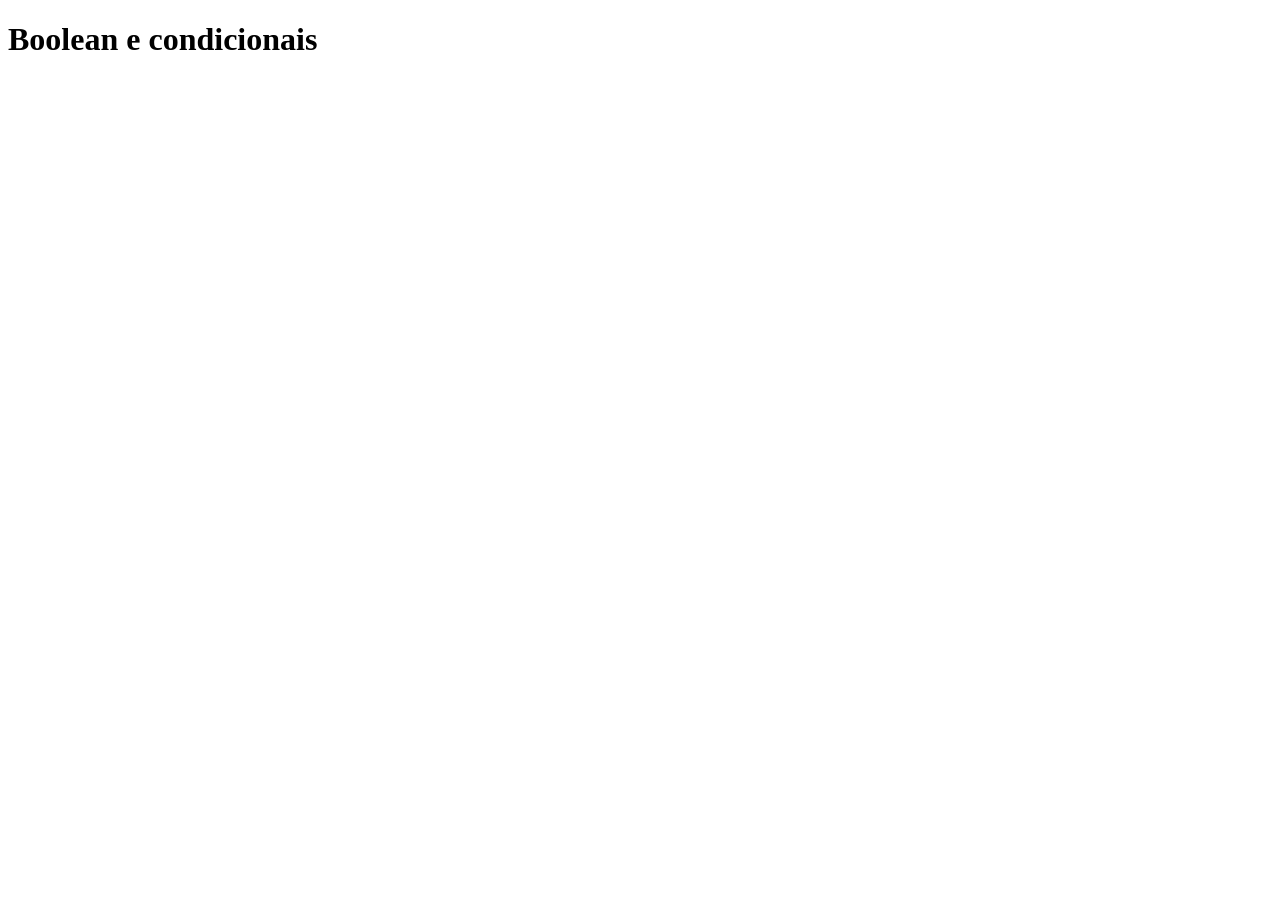
<file: boolean e condicionais/index.html>
<!DOCTYPE html>
<html lang="pt-BR">
<head>
    <meta charset="UTF-8">
    <meta name="viewport" content="width=device-width, initial-scale=1.0">
    <title>Boolean e condicionais</title>
</head>
<body>

    <h1>Boolean e condicionais</h1>

    <script src="script.js"></script>
    <script src="exercicio.js"></script>
</body>
</html>
</file>
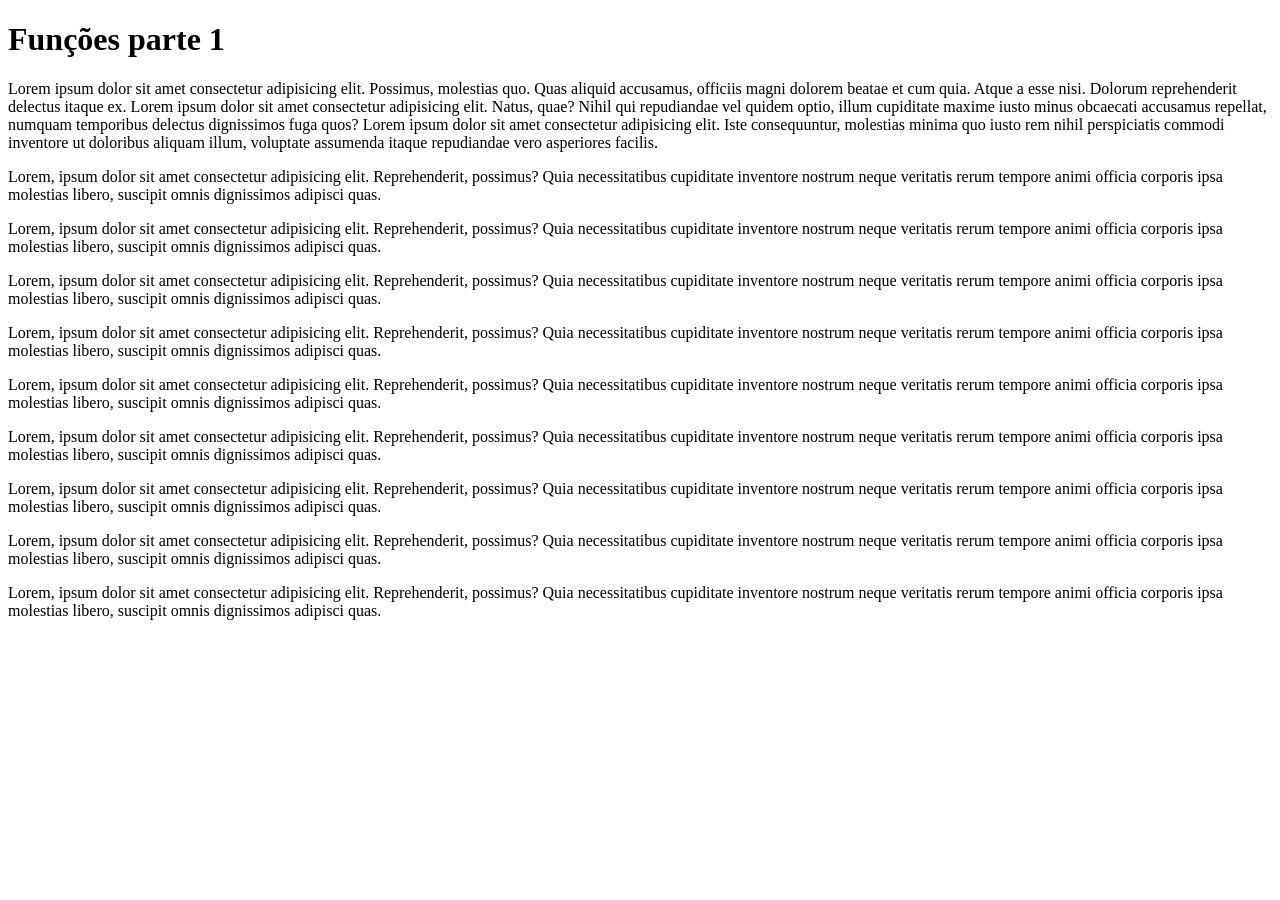
<file: funcoes1/index.html>
<!DOCTYPE html>
<html lang="en">
<head>
    <meta charset="UTF-8">
    <meta name="viewport" content="width=device-width, initial-scale=1.0">
    <title>Funções parte 1</title>
</head>
<body>

    <h1>Funções parte 1</h1>



    
    <script src="exercicio.js"></script>

    Lorem ipsum dolor sit amet consectetur adipisicing elit. Possimus, molestias quo. Quas aliquid accusamus, officiis magni dolorem beatae et cum quia. Atque a esse nisi. Dolorum reprehenderit delectus itaque ex.

    Lorem ipsum dolor sit amet consectetur adipisicing elit. Natus, quae? Nihil qui repudiandae vel quidem optio, illum cupiditate maxime iusto minus obcaecati accusamus repellat, numquam temporibus delectus dignissimos fuga quos?
    Lorem ipsum dolor sit amet consectetur adipisicing elit. Iste consequuntur, molestias minima quo iusto rem nihil perspiciatis commodi inventore ut doloribus aliquam illum, voluptate assumenda itaque repudiandae vero asperiores facilis.

    <p>
        Lorem, ipsum dolor sit amet consectetur adipisicing elit. Reprehenderit, possimus? Quia necessitatibus cupiditate inventore nostrum neque veritatis rerum tempore animi officia corporis ipsa molestias libero, suscipit omnis dignissimos adipisci quas.
    </p>
    <p>
        Lorem, ipsum dolor sit amet consectetur adipisicing elit. Reprehenderit, possimus? Quia necessitatibus cupiditate inventore nostrum neque veritatis rerum tempore animi officia corporis ipsa molestias libero, suscipit omnis dignissimos adipisci quas.
    </p>
    <p>
        Lorem, ipsum dolor sit amet consectetur adipisicing elit. Reprehenderit, possimus? Quia necessitatibus cupiditate inventore nostrum neque veritatis rerum tempore animi officia corporis ipsa molestias libero, suscipit omnis dignissimos adipisci quas.
    </p>
    <p>
        Lorem, ipsum dolor sit amet consectetur adipisicing elit. Reprehenderit, possimus? Quia necessitatibus cupiditate inventore nostrum neque veritatis rerum tempore animi officia corporis ipsa molestias libero, suscipit omnis dignissimos adipisci quas.
    </p>
    <p>
        Lorem, ipsum dolor sit amet consectetur adipisicing elit. Reprehenderit, possimus? Quia necessitatibus cupiditate inventore nostrum neque veritatis rerum tempore animi officia corporis ipsa molestias libero, suscipit omnis dignissimos adipisci quas.
    </p>
    <p>
        Lorem, ipsum dolor sit amet consectetur adipisicing elit. Reprehenderit, possimus? Quia necessitatibus cupiditate inventore nostrum neque veritatis rerum tempore animi officia corporis ipsa molestias libero, suscipit omnis dignissimos adipisci quas.
    </p>
    <p>
        Lorem, ipsum dolor sit amet consectetur adipisicing elit. Reprehenderit, possimus? Quia necessitatibus cupiditate inventore nostrum neque veritatis rerum tempore animi officia corporis ipsa molestias libero, suscipit omnis dignissimos adipisci quas.
    </p>
    <p>
        Lorem, ipsum dolor sit amet consectetur adipisicing elit. Reprehenderit, possimus? Quia necessitatibus cupiditate inventore nostrum neque veritatis rerum tempore animi officia corporis ipsa molestias libero, suscipit omnis dignissimos adipisci quas.
    </p>
    <p>
        Lorem, ipsum dolor sit amet consectetur adipisicing elit. Reprehenderit, possimus? Quia necessitatibus cupiditate inventore nostrum neque veritatis rerum tempore animi officia corporis ipsa molestias libero, suscipit omnis dignissimos adipisci quas.
    </p>
    
</body>
</html>
</file>
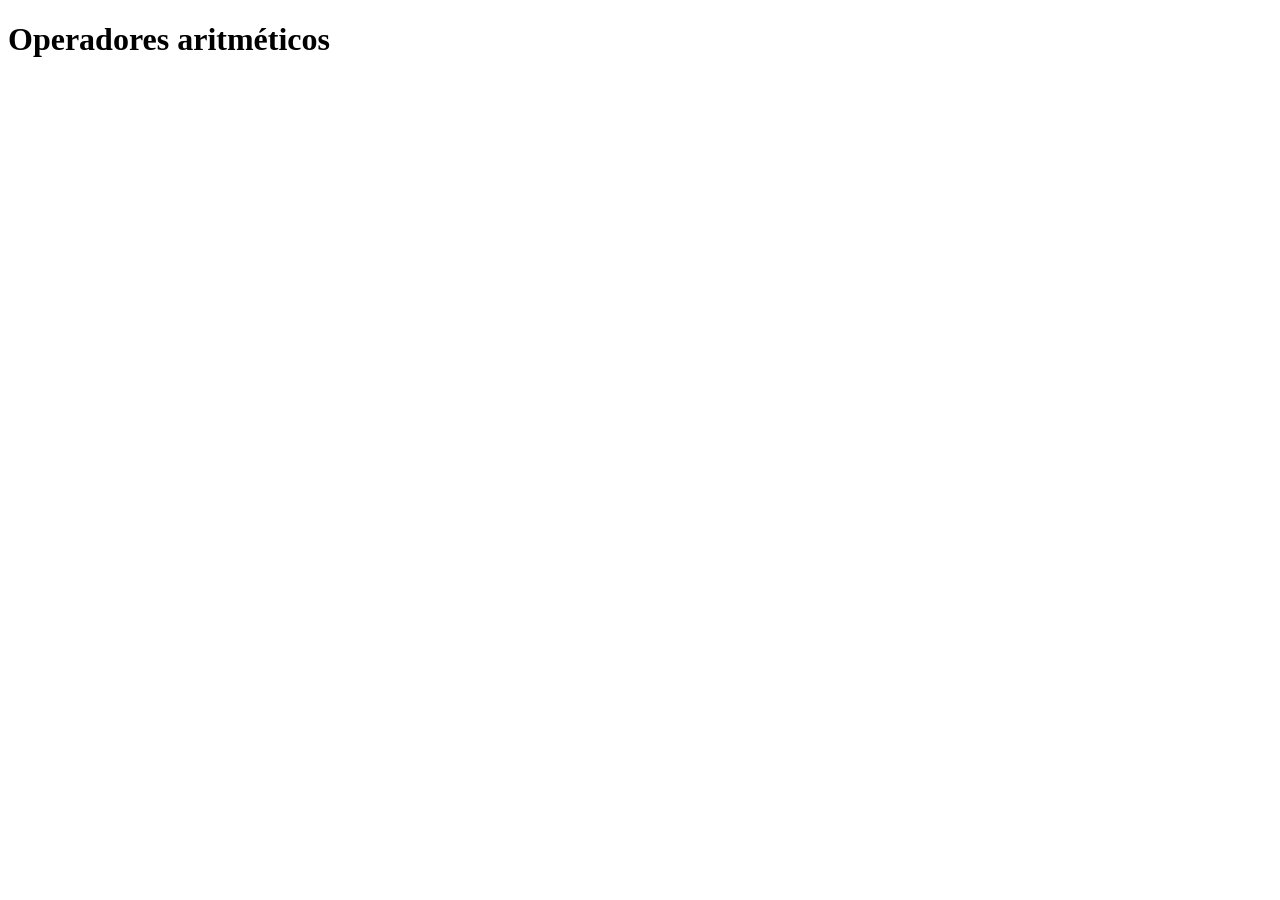
<file: operadores aritmeticos/index.html>
<!DOCTYPE html>
<html lang="pt-BR">
<head>
    <meta charset="UTF-8">
    <meta name="viewport" content="width=device-width, initial-scale=1.0">
    <title>Operadores aritméticos</title>
</head>
<body>
    <h1>Operadores aritméticos</h1>

    <script src="exercicio.js"></script>
    <script src="script.js"></script>
</body>
</html>
</file>
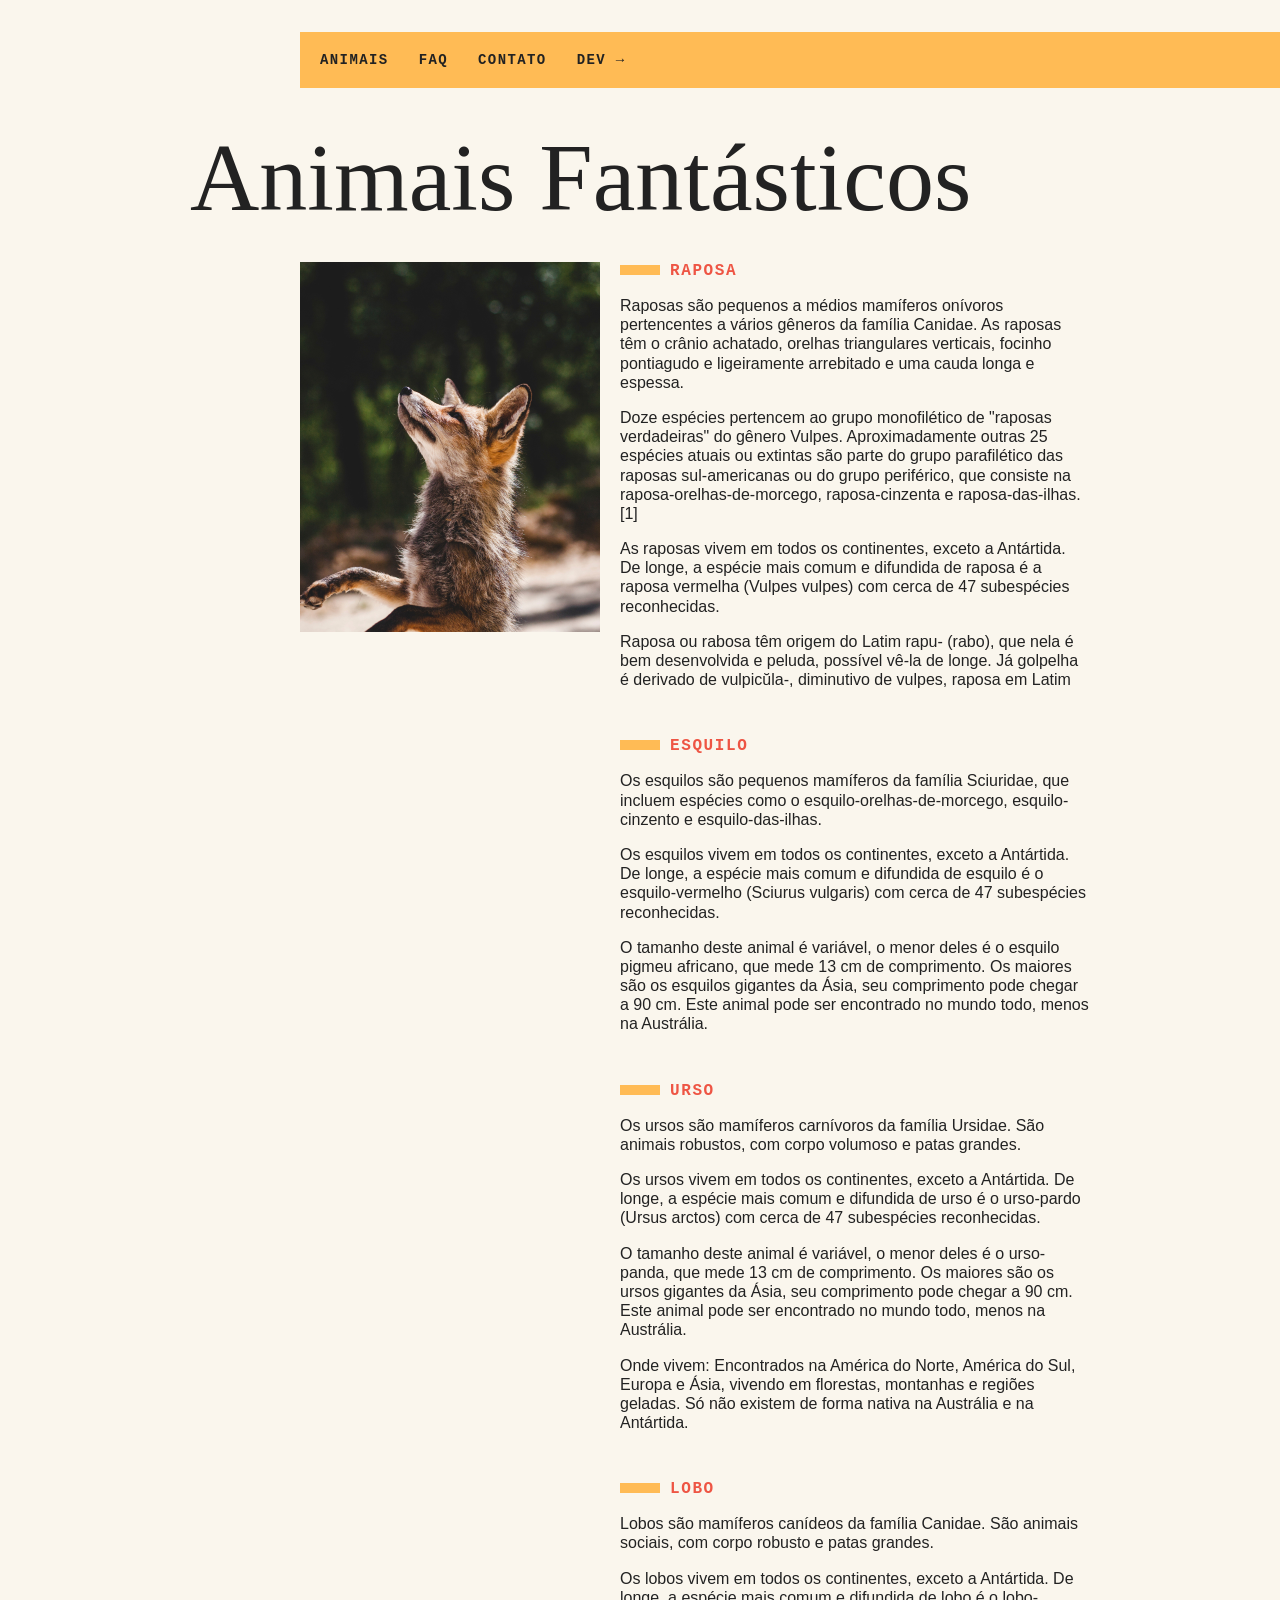
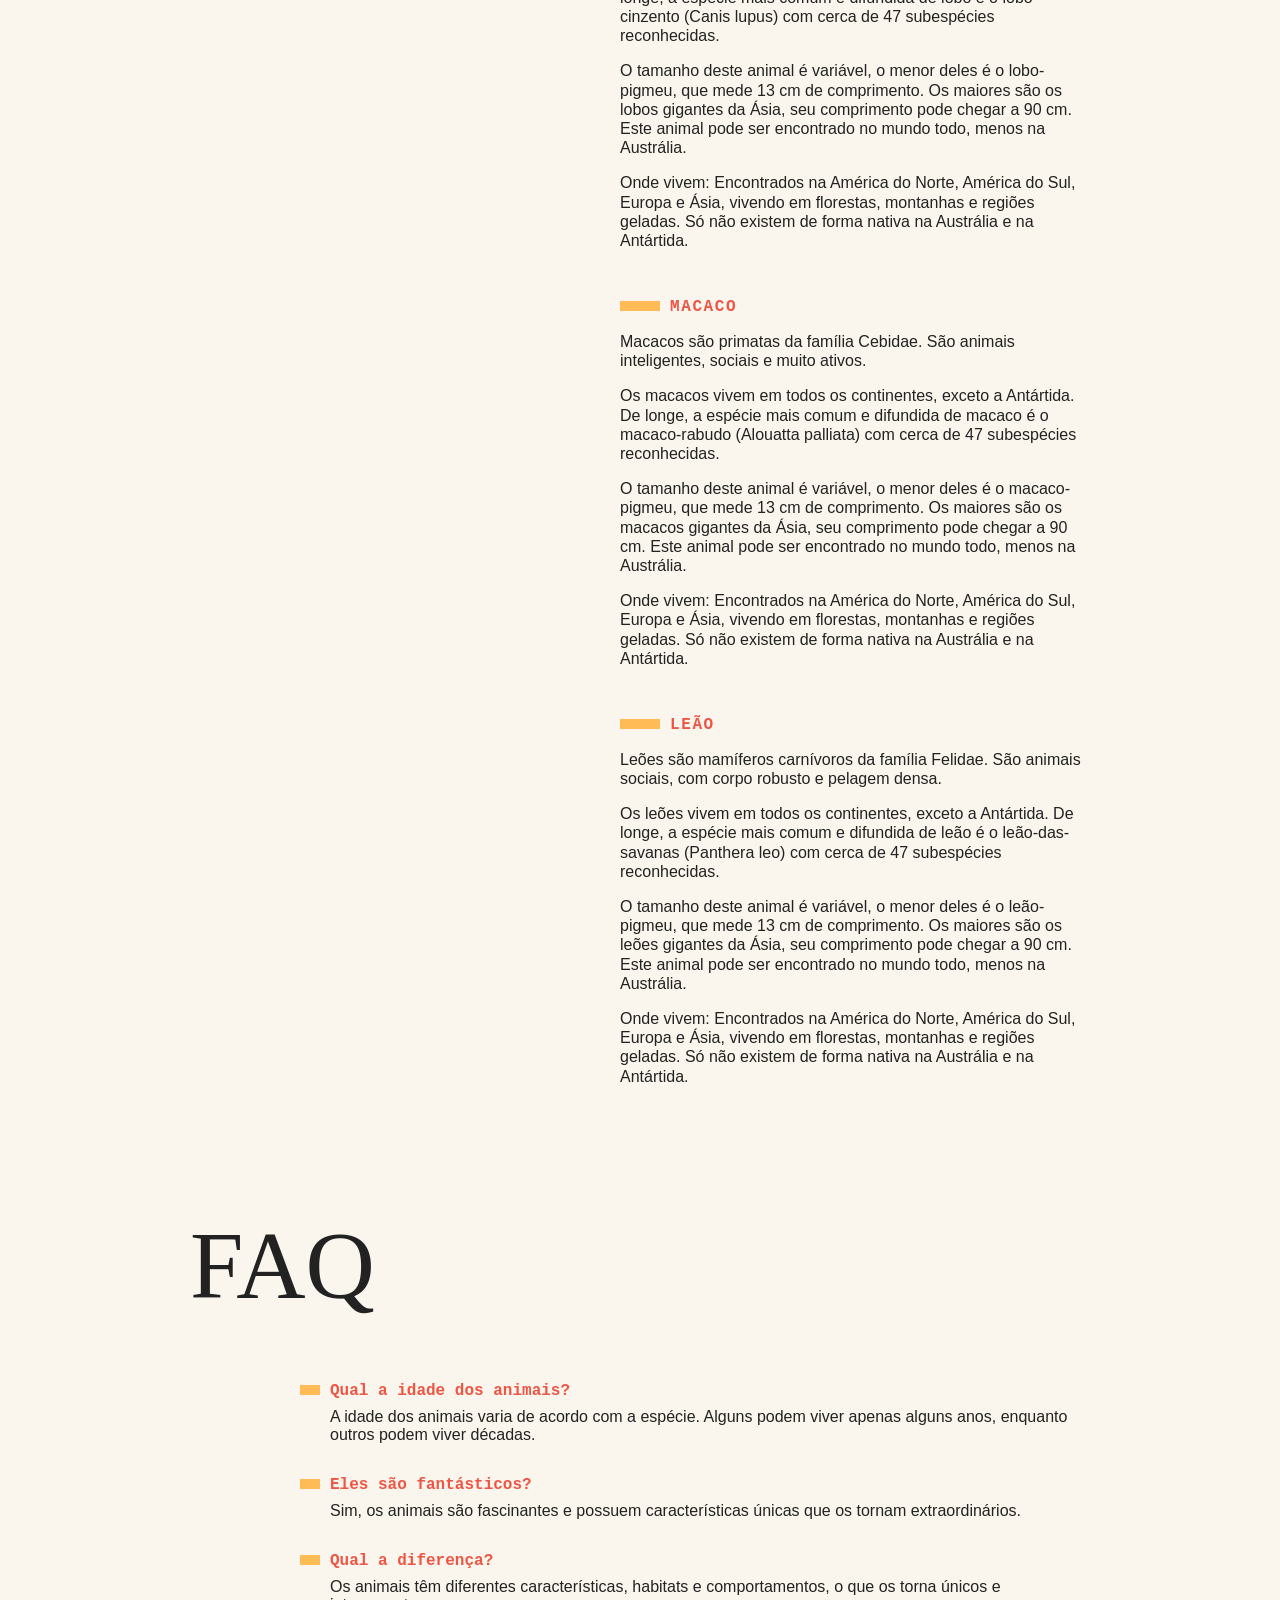
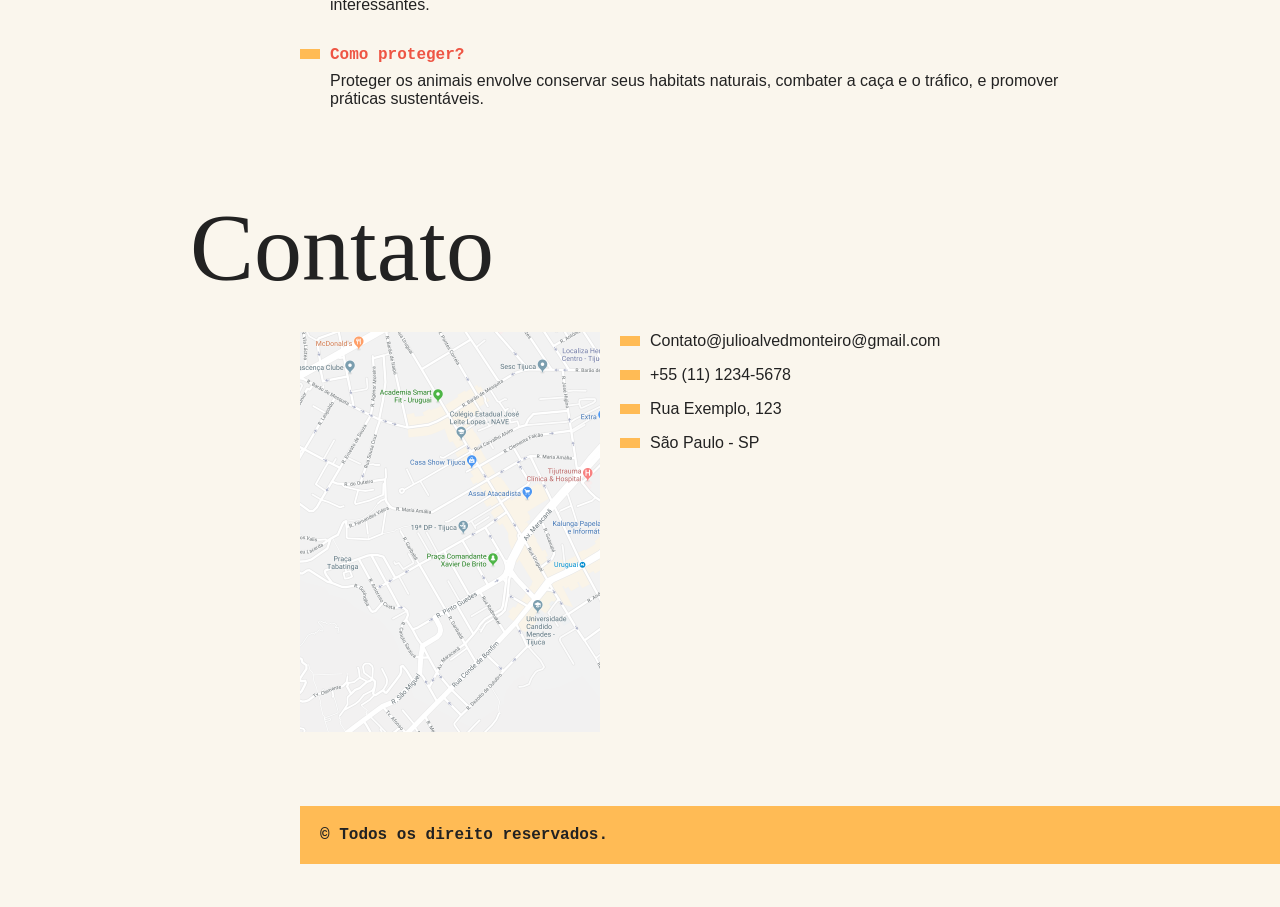
<file: selecionar o dom/index.html>
<!DOCTYPE html>
<html lang="en">

<head>
  <meta charset="UTF-8">
  <meta name="viewport" content="width=device-width, initial-scale=1.0">
  <!-- fonte-->
   <link rel="preconnect" href="https://fonts.googleapis.com">
<link rel="preconnect" href="https://fonts.gstatic.com" crossorigin>
<link href="https://fonts.googleapis.com/css2?family=Playfair:ital,opsz,wght@0,5..1200,300..900;1,5..1200,300..900&display+sc=swap" rel="stylesheet">
<link rel="stylesheet" href="css/style.css">
  <title>Animais Fantásticos</title>
</head>

<body>
  <nav class="menu">
    <ul>
      <li><a href="#animais">Animais</a></li>
      <li><a href="#faq">Faq</a></li>
      <li><a href="#contato">Contato</a></li>
      <li><a href="https://github.com/Monteiro1000" target="_blank">Dev → </a></li>
    </ul>
  </nav>
  <section class="grid-section animais" id="animais">
    <h1 class="titulo">Animais Fantásticos</h1>
    <ul class="animais-lista">
      <li>
        <img src="img/imagem1.jpg" alt="">
      </li>
      <li>
        <img src="img/imagem2.jpg" alt="">
      </li>
      <li>
        <img src="img/imagem3.jpg" alt="">
      </li>
      <li>
        <img src="img/imagem4.jpg" alt="">
      </li>
      <li>
        <img src="img/imagem5.jpg" alt="">
      </li>
      <li>
        <img src="img/imagem6.jpg" alt="">
      </li>
      <li>

    </ul>

    <div class="animais-descricao">
      <section>
        <h2>Raposa</h2>
        <p>
          Raposas são pequenos a médios mamíferos onívoros pertencentes a vários gêneros da família Canidae. As raposas têm o crânio achatado, orelhas triangulares verticais, focinho pontiagudo e ligeiramente arrebitado e uma cauda longa e espessa.
        </p>
        <p>Doze espécies pertencem ao grupo monofilético de "raposas verdadeiras" do gênero Vulpes. Aproximadamente outras 25 espécies atuais ou extintas são parte do grupo parafilético das raposas sul-americanas ou do grupo periférico, que consiste na raposa-orelhas-de-morcego, raposa-cinzenta e raposa-das-ilhas.[1]</p>
        <p>As raposas vivem em todos os continentes, exceto a Antártida. De longe, a espécie mais comum e difundida de raposa é a raposa vermelha (Vulpes vulpes) com cerca de 47 subespécies reconhecidas.</p>
        <p>Raposa ou rabosa têm origem do Latim rapu- (rabo), que nela é bem desenvolvida e peluda, possível vê-la de longe. Já golpelha é derivado de vulpicŭla-, diminutivo de vulpes, raposa em Latim</p>


      </section>

      <section>
        <h2>Esquilo</h2>
        <p>
          Os esquilos são pequenos mamíferos da família Sciuridae, que incluem espécies como o esquilo-orelhas-de-morcego, esquilo-cinzento e esquilo-das-ilhas.
        </p>
        <p>Os esquilos vivem em todos os continentes, exceto a Antártida. De longe, a espécie mais comum e difundida de esquilo é o esquilo-vermelho (Sciurus vulgaris) com cerca de 47 subespécies reconhecidas.</p>
        <p>O tamanho deste animal é variável, o menor deles é o esquilo pigmeu africano, que mede 13 cm de comprimento. Os maiores são os esquilos gigantes da Ásia, seu comprimento pode chegar a 90 cm. Este animal pode ser encontrado no mundo todo, menos na Austrália.</p>


      </section>

      <section>
        <h2>Urso</h2>
        <p>
          Os ursos são mamíferos carnívoros da família Ursidae. São animais robustos, com corpo volumoso e patas grandes.
        </p>
        <p>Os ursos vivem em todos os continentes, exceto a Antártida. De longe, a espécie mais comum e difundida de urso é o urso-pardo (Ursus arctos) com cerca de 47 subespécies reconhecidas.</p>
        <p>O tamanho deste animal é variável, o menor deles é o urso-panda, que mede 13 cm de comprimento. Os maiores são os ursos gigantes da Ásia, seu comprimento pode chegar a 90 cm. Este animal pode ser encontrado no mundo todo, menos na Austrália.</p>

        <p>Onde vivem: Encontrados na América do Norte, América do Sul, Europa e Ásia, vivendo em florestas, montanhas e regiões geladas. Só não existem de forma nativa na Austrália e na Antártida.</p>


      </section>

      <section>
        <h2>Lobo</h2>
        <p>
          Lobos são mamíferos canídeos da família Canidae. São animais sociais, com corpo robusto e patas grandes.
        </p>
        <p>Os lobos vivem em todos os continentes, exceto a Antártida. De longe, a espécie mais comum e difundida de lobo é o lobo-cinzento (Canis lupus) com cerca de 47 subespécies reconhecidas.</p>
        <p>O tamanho deste animal é variável, o menor deles é o lobo-pigmeu, que mede 13 cm de comprimento. Os maiores são os lobos gigantes da Ásia, seu comprimento pode chegar a 90 cm. Este animal pode ser encontrado no mundo todo, menos na Austrália.</p>

        <p>Onde vivem: Encontrados na América do Norte, América do Sul, Europa e Ásia, vivendo em florestas, montanhas e regiões geladas. Só não existem de forma nativa na Austrália e na Antártida.</p>


      </section>

      <section>
        <h2>Macaco</h2>
        <p>
          Macacos são primatas da família Cebidae. São animais inteligentes, sociais e muito ativos.
        </p>
        <p>Os macacos vivem em todos os continentes, exceto a Antártida. De longe, a espécie mais comum e difundida de macaco é o macaco-rabudo (Alouatta palliata) com cerca de 47 subespécies reconhecidas.</p>
        <p>O tamanho deste animal é variável, o menor deles é o macaco-pigmeu, que mede 13 cm de comprimento. Os maiores são os macacos gigantes da Ásia, seu comprimento pode chegar a 90 cm. Este animal pode ser encontrado no mundo todo, menos na Austrália.</p>

        <p>Onde vivem: Encontrados na América do Norte, América do Sul, Europa e Ásia, vivendo em florestas, montanhas e regiões geladas. Só não existem de forma nativa na Austrália e na Antártida.</p>


      </section>

      <section>
        <h2>Leão</h2>
        <p>
          Leões são mamíferos carnívoros da família Felidae. São animais sociais, com corpo robusto e pelagem densa.
        </p>
        <p>Os leões vivem em todos os continentes, exceto a Antártida. De longe, a espécie mais comum e difundida de leão é o leão-das-savanas (Panthera leo) com cerca de 47 subespécies reconhecidas.</p>
        <p>O tamanho deste animal é variável, o menor deles é o leão-pigmeu, que mede 13 cm de comprimento. Os maiores são os leões gigantes da Ásia, seu comprimento pode chegar a 90 cm. Este animal pode ser encontrado no mundo todo, menos na Austrália.</p>

        <p>Onde vivem: Encontrados na América do Norte, América do Sul, Europa e Ásia, vivendo em florestas, montanhas e regiões geladas. Só não existem de forma nativa na Austrália e na Antártida.</p>


      </section>
    </div>
  </section>

  <section class="grid-section faq" id="faq">
    <h1 class="titulo">FAQ</h1>
    <dl class="faq-lista">
      <dt>Qual a idade dos animais?</dt>
      <dd>A idade dos animais varia de acordo com a espécie. Alguns podem viver apenas alguns anos, enquanto outros podem viver décadas.</dd>

      <dt>Eles são fantásticos?</dt>
      <dd>Sim, os animais são fascinantes e possuem características únicas que os tornam extraordinários.</dd>

      <dt>Qual a diferença?</dt>
      <dd>Os animais têm diferentes características, habitats e comportamentos, o que os torna únicos e interessantes.</dd>

      <dt>Como proteger?</dt>
      <dd>Proteger os animais envolve conservar seus habitats naturais, combater a caça e o tráfico, e promover práticas sustentáveis.</dd>

    </dl>
  </section>

  <section class="grid-section contato" id="contato">
    <h1 class="titulo">Contato</h1>
    <div class="mapa">
      <img src="img/mapa.png" alt="">
    </div>
    <ul class="dados">
      <li>Contato@julioalvedmonteiro@gmail.com</li>
      <li>+55 (11) 1234-5678</li>
      <li>Rua Exemplo, 123</li>
      <li>São Paulo - SP</li>

    </ul>
  </section>

  <footer class="copy">
    <p>&copy Todos os direito reservados.</p>
  </footer>


  <script src="main.js"></script>
  <script src="exercicio.js"></script>
</body>

</html>
</file>
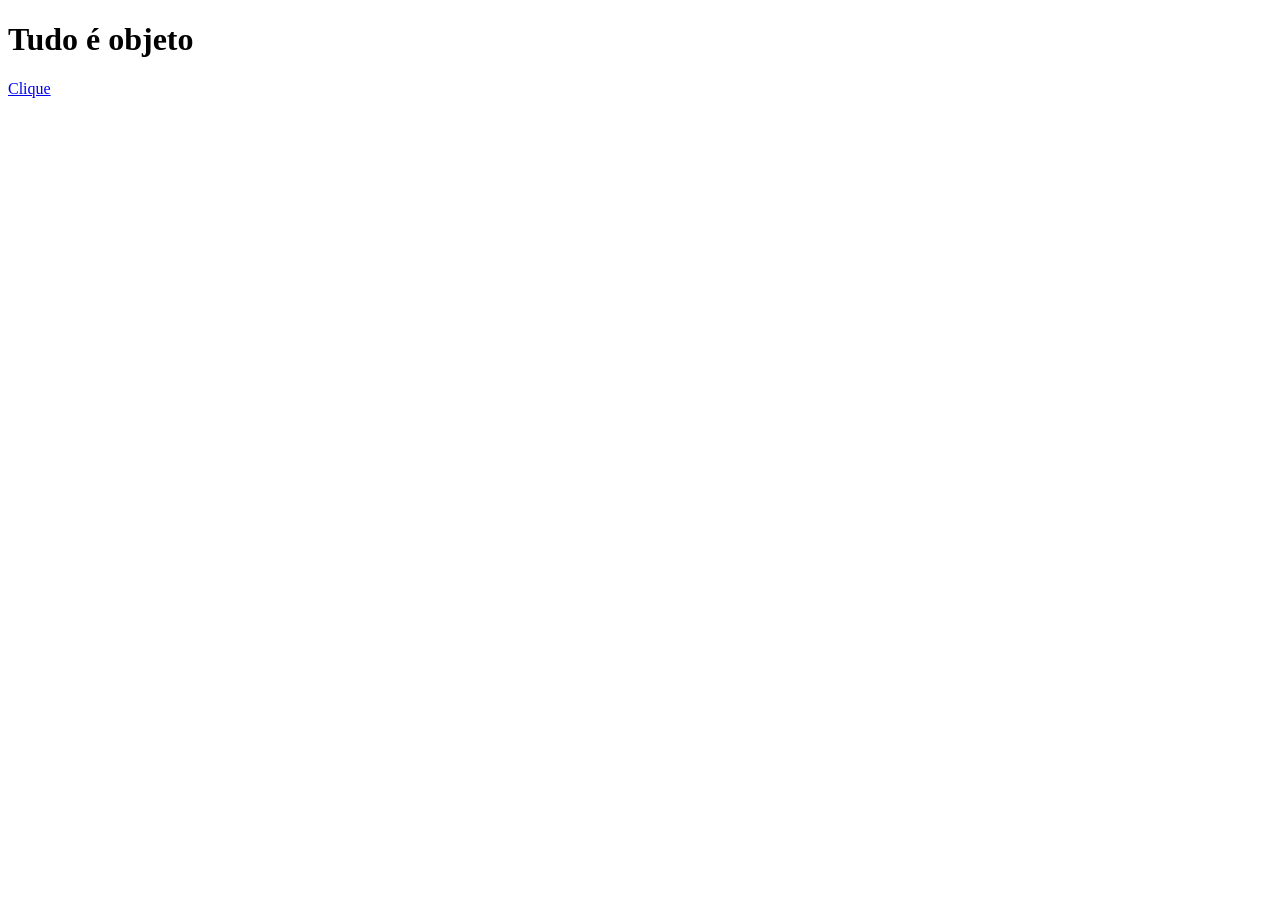
<file: tudo_e_objeto/index.html>
<!DOCTYPE html>
<html lang="pt-BR">
<head>
    <meta charset="UTF-8">
    <meta name="viewport" content="width=device-width, initial-scale=1.0">
    <title>Tudo é objeto</title>
</head>
<body>

    <h1>
        Tudo é objeto
    </h1>

    <a href="#" class="btn vermelho">Clique</a>
    
    <!-- <script src="script.js"></script> -->
    <script src="exercicio.js"></script>
</body>
</html>
</file>
<file: selecionar o dom/css/style.css>
body, h1, h2, h3, ul,li, p, dd, dt, dl {
  margin: 0px;
  padding: 0px;
}

img {
  display: block;
  max-width: 100%;
}

ul {
  list-style: none;
}

body{
  background: #faf6ed;
  color: #222;
  --webkit-font-smoothing: antialiased;
  display: grid;
  grid-template-columns: 1fr 120px minmax(300px, 800px) 1fr;
}

  .menu {
    grid-column: 3 / 5;
    margin-top: 2rem;
    margin-bottom: 2rem;
    background: #fb5;
  }

  .menu ul {
    display: flex;
    flex-wrap: wrap;
    padding: 10px;
  }

  .menu li a {
    display: block;
    padding: 10px;
    margin-right: 10px;
    color: #222;
    text-decoration: none;
    font-family: 'IBM plex Mono', monospace;
    font-weight: bold;
    text-transform: uppercase;
    font-size: 0.875rem;
    letter-spacing: .1em;
  }

 
.grid-section {
  grid-column: 2 / 4;
  width: 100%;
  box-sizing: border-box;
  padding: 10px;
  display: grid;
  grid-template-columns: 90px 300px 1fr;
  grid-gap: 20px;
  margin-bottom: 4rem;

}

.titulo {
  font-family: 'Playfair Display SC', georgia;
  font-size: 6rem;
  line-height: 1;
  font-weight: normal;
  margin-bottom: 1rem;
  grid-column: 1 / 4;
}

.animais h2{
  font-family: 'IBm Plex Mono', monospace   ;
  font-size: 1rem;
  text-transform: uppercase;
  letter-spacing: .1em;
  margin-bottom: 1rem;
  color: #e54;
}

.animais h2::before {
  content: '';
  display: inline-block;
  width: 40px;
  height: 10px;
  margin-right: 10px ;
  background: #fb5;
}

.animais p {
  font-family: Helvetica, Arial, sans-serif;
  line-height: 1.2;
  margin-bottom: 1rem;

}

.animais-lista {
  height: 370px;
  overflow-y: scroll;
  grid-column: 2;
}

.animais-lista::-webkit-scrollbar{
  width: 10px;

}

.animais-lista::-webkit-scrollbar-thumb{
  background: #fb5;
  border-left: 4px solid #faf6ed;

}

.animais-lista::-webkit-scrollbar-track{
  background: #faf6ed;
}

.animais-descricao {
  grid-column: 3;

}
.animais-descricao section {
  margin-bottom: 3rem;
}

.faq-lista {
  grid-column: 2 / 4;

}

.faq-lista dt {
  font-family: 'IBM Plex Mono', monospace;
  font-weight: bold;
  margin-top: 2rem;
  margin-bottom: .5rem;
  color: #e54;

}

.faq-lista dt::before {
  content: '';
  display: inline-block;
  width: 20px;
  height: 10px;
  margin-right: 10px;
  background: #fb5;
}

.faq-lista dd {
  font-family: Helvetica, Arial, sans-serif;
  margin-bottom: .5rem;
  margin-left: 30px;

}

.mapa {
  grid-column: 2;

}

.dados {
  grid-column: 3;

}

.dados li {
  margin-bottom: 1rem;
  font-family: Helvetica, Arial;
}

.dados li::before {
  content: '';
  display: inline-block;
  width: 20px;
  height: 10px;
  margin-right: 10px;
  background: #fb5;

}

.copy {
  grid-column: 3 / 5;
  margin-bottom: 2rem;
  background: #fb5;
}

.copy p {
  padding: 20px;
  font-family: 'IBM Plex Mono', monospace;
  font-weight: bold;
}

@media (max-width: 700px) {
  body {
    grid-template-columns: 1fr;
  }

  .menu, .grid-section, .copy {
    grid-column: 1;
  }

  .grid-section {
    grid-template-columns: 100px 1fr;
    grid-gap: 10px;
  }

  .animais-lista {
    grid-column: 1;
  }

  .faq-lista, .dados, .mapa {
    grid-column: 1 / 3;

  }

  .grid-section h1 {
    font-size: 3rem;

  }
  .menu {
    margin-top: 0px;
  }
  .copy {
    margin-bottom: 0px;
  }
}
</file>
